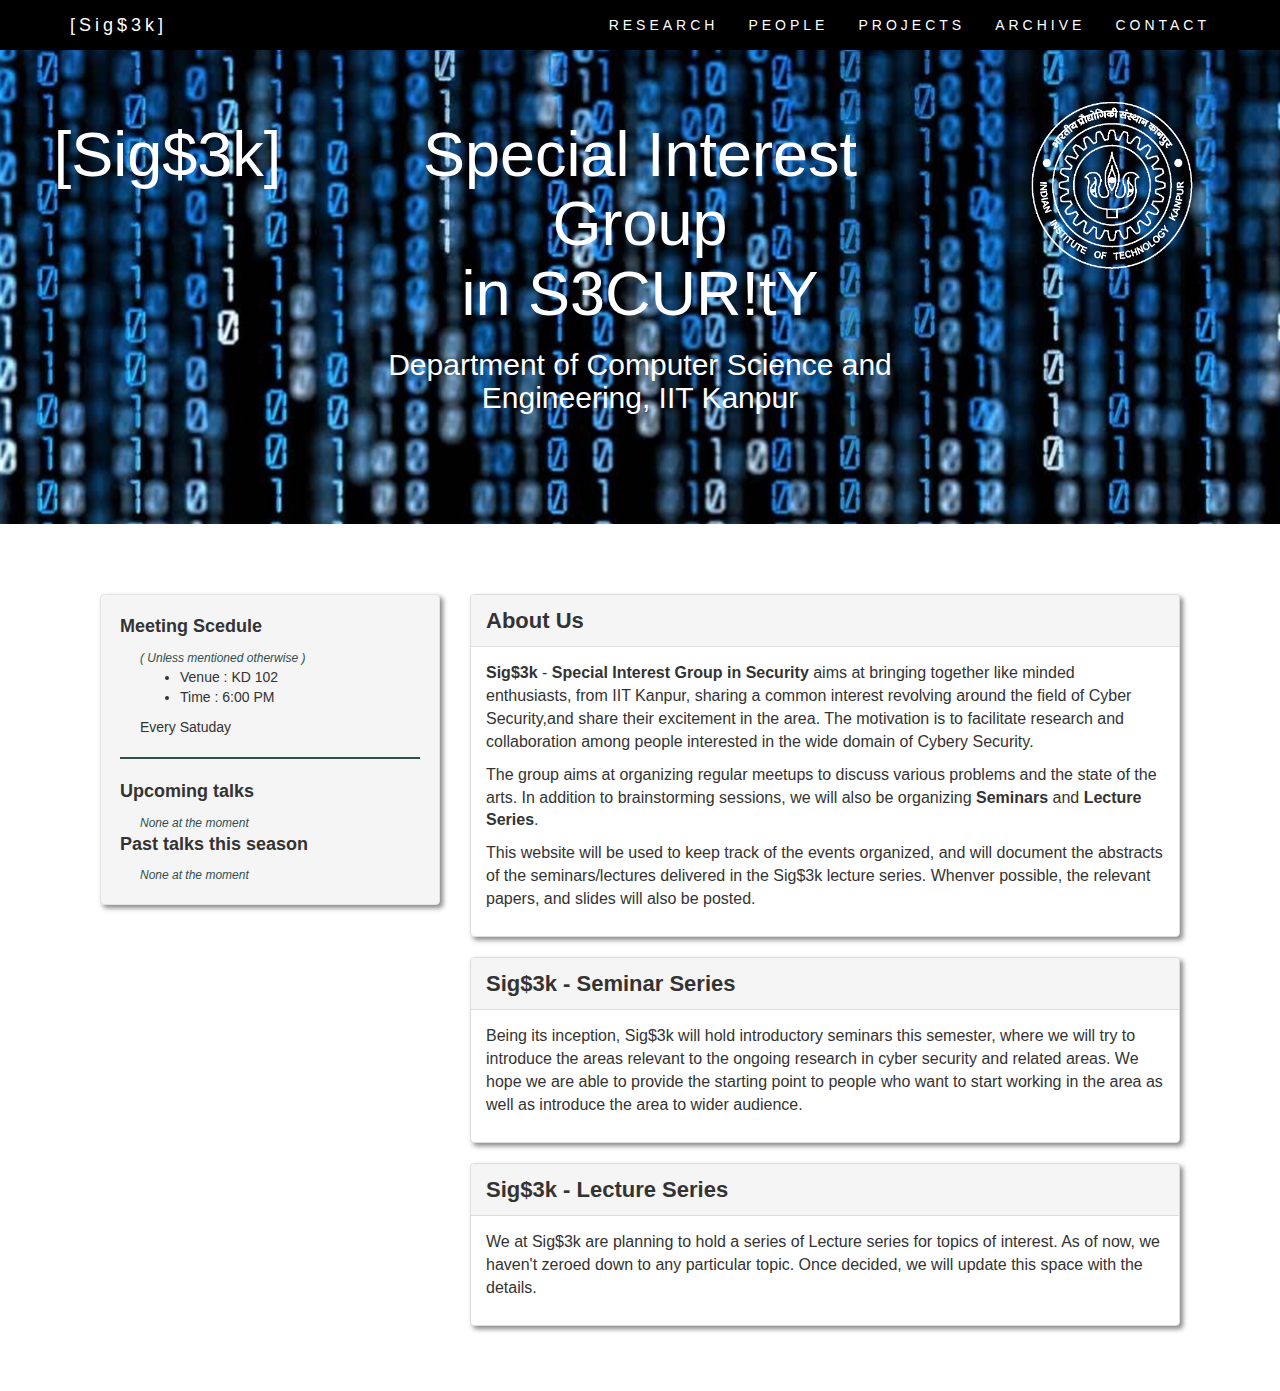
<file: index.html>
<!DOCTYPE html>
<html lang="en">
    <head>
        <title> [Sig$3k] </title>
        <meta charset="utf-8">
        <meta name="viewport" content="width=device-width, initial-scale=1">
        <link rel="stylesheet" href="https://maxcdn.bootstrapcdn.com/bootstrap/3.3.7/css/bootstrap.min.css">
        <script src="https://ajax.googleapis.com/ajax/libs/jquery/1.12.4/jquery.min.js"></script>
        <script src="https://maxcdn.bootstrapcdn.com/bootstrap/3.3.7/js/bootstrap.min.js"></script>
        <link rel="stylesheet" type="text/css" href="custom.css">
    </head>
    <body>
        <nav class="navbar navbar-inverse navbar-fixed-top">
          <div class="container">
            <div class="navbar-header">
              <button type="button" class="navbar-toggle" data-toggle="collapse" data-target="#myNavbar">
                <span class="icon-bar"></span>
                <span class="icon-bar"></span>
                <span class="icon-bar"></span> 
              </button>
              <a class="navbar-brand" href="main.html" target="iframe_main">[Sig$3k]</a>
            </div>
            <div class="collapse navbar-collapse" id="myNavbar">
              <ul class="nav navbar-nav navbar-right">
                <li><a href="research.html" target="iframe_main">RESEARCH</a></li>
                <li><a href="people.html" target="iframe_main">PEOPLE</a></li>
                <li><a href="projects.html" target="iframe_main">PROJECTS</a></li>
                <li><a href="archive.html" target="iframe_main">ARCHIVE</a></li>
                <li><a href="contact.html" target="iframe_main">CONTACT</a></li>
              </ul>
            </div>
          </div>
        </nav>

        <div class="jumbotron text-center">
            <div class="row">
                <div class="col-sm-3">
                    <h1>[Sig$3k]</h1>
                </div>
                <div class="col-sm-6">
                    <h1> Special Interest Group <br>in S3CUR!tY </h1>
                    <h2>Department of Computer Science and Engineering, IIT Kanpur</h2>
                </div>
                <div class="col-sm-3">
                    <img src="images/logo-IITK.gif"style="width:180px;height:170px;"/>
                </div>
            </div>
        </div> 
        <div id="myFrame" class="container-fluid">
            <iframe src="main.html" 
                    onload="this.style.height=this.contentWindow.document.body.scrollHeight +'px'; " 
                    width="100%" frameborder="0" scrolling="no" name="iframe_main">
            </iframe>
        </div>  
    </body>
</html>
</file>
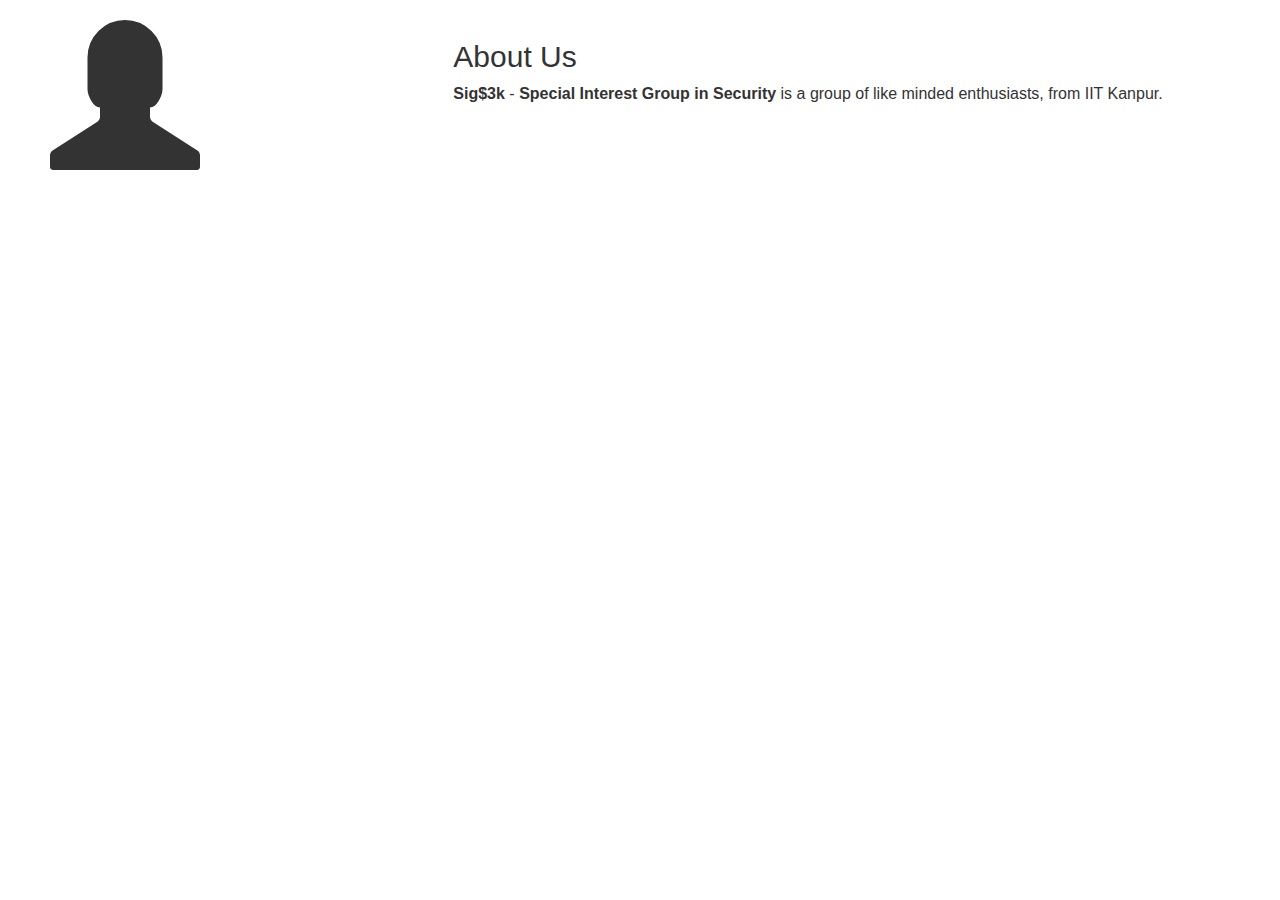
<file: about.html>
<html lang="en">
    <head>
        <title> SigSec </title>
        <meta charset="utf-8">
        <meta name="viewport" content="width=device-width, initial-scale=1">
        <link rel="stylesheet" href="https://maxcdn.bootstrapcdn.com/bootstrap/3.3.7/css/bootstrap.min.css">
        <script src="https://ajax.googleapis.com/ajax/libs/jquery/1.12.4/jquery.min.js"></script>
        <script src="https://maxcdn.bootstrapcdn.com/bootstrap/3.3.7/js/bootstrap.min.js"></script>
        <link rel="stylesheet" type="text/css" href="custom.css">
    </head>
    <body>
        <div id="about" class="container-fluid">
            <div class="row">
                <div class="col-sm-4">
                    <span class="glyphicon glyphicon-user logo"></span>
                </div>      
                <div class="col-sm-8">
                    <h2> About Us </h2>
                    <p><b>Sig$3k</b> - <b>Special Interest Group in Security </b> is a group of like minded enthusiasts, from IIT Kanpur.</p>
                </div>
            </div>
        </div>
    </body>
</html>
</file>
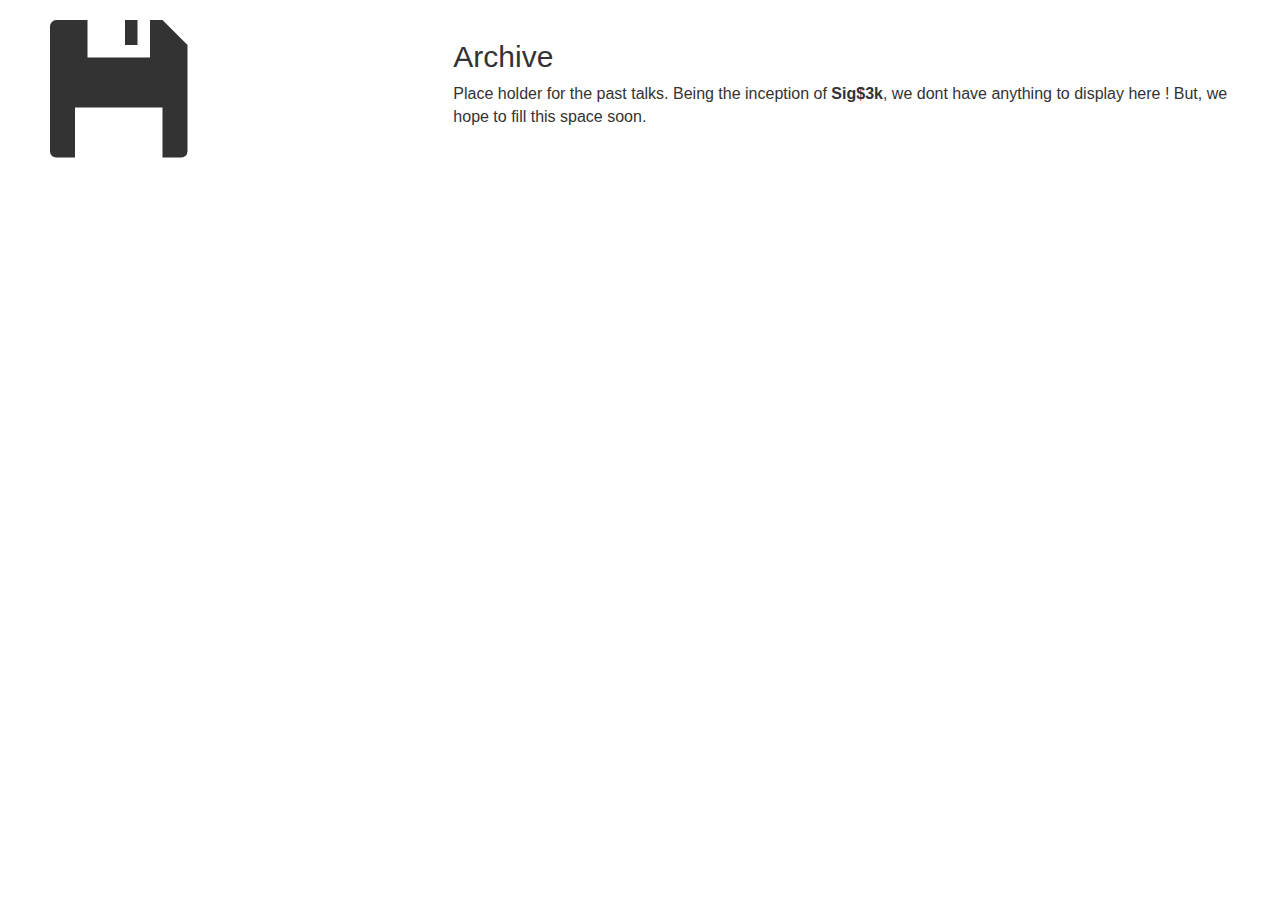
<file: archive.html>
<html lang="en">
    <head>
        <title> SigSec </title>
        <meta charset="utf-8">
        <meta name="viewport" content="width=device-width, initial-scale=1">
        <link rel="stylesheet" href="https://maxcdn.bootstrapcdn.com/bootstrap/3.3.7/css/bootstrap.min.css">
        <script src="https://ajax.googleapis.com/ajax/libs/jquery/1.12.4/jquery.min.js"></script>
        <script src="https://maxcdn.bootstrapcdn.com/bootstrap/3.3.7/js/bootstrap.min.js"></script>
        <link rel="stylesheet" type="text/css" href="custom.css">
    </head>
    <body>
        <div id="about" class="container-fluid">
            <div class="row">
                <div class="col-sm-4">
                    <span class="glyphicon glyphicon-floppy-disk logo"></span>
                </div>      
                <div class="col-sm-8">
                    <h2> Archive </h2>
                    <p>Place holder for the past talks. Being the inception of <b>Sig$3k</b>, we dont have anything to display here ! But, we hope to fill this space soon. </p>
                </div>
            </div>
        </div>
    </body>
</html>
</file>
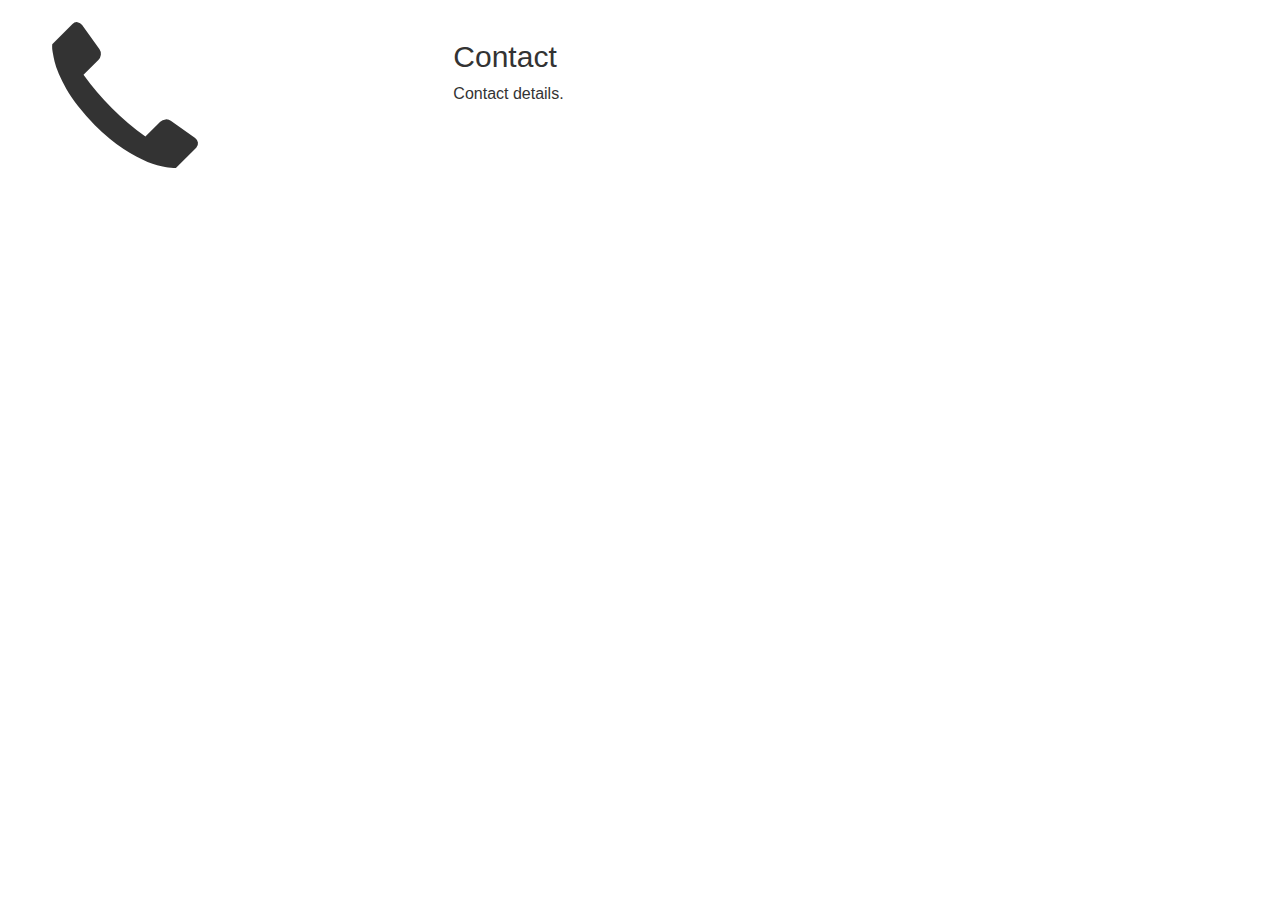
<file: contact.html>
<html lang="en">
    <head>
        <title> SigSec </title>
        <meta charset="utf-8">
        <meta name="viewport" content="width=device-width, initial-scale=1">
        <link rel="stylesheet" href="https://maxcdn.bootstrapcdn.com/bootstrap/3.3.7/css/bootstrap.min.css">
        <script src="https://ajax.googleapis.com/ajax/libs/jquery/1.12.4/jquery.min.js"></script>
        <script src="https://maxcdn.bootstrapcdn.com/bootstrap/3.3.7/js/bootstrap.min.js"></script>
        <link rel="stylesheet" type="text/css" href="custom.css">
    </head>
    <body>
        <div id="about" class="container-fluid">
            <div class="row">
                <div class="col-sm-4">
                    <span class="glyphicon glyphicon-earphone logo"></span>
                </div>      
                <div class="col-sm-8">
                    <h2> Contact </h2>
                    <p>Contact details.</p>
                </div>
            </div>
        </div>
    </body>
</html>
</file>
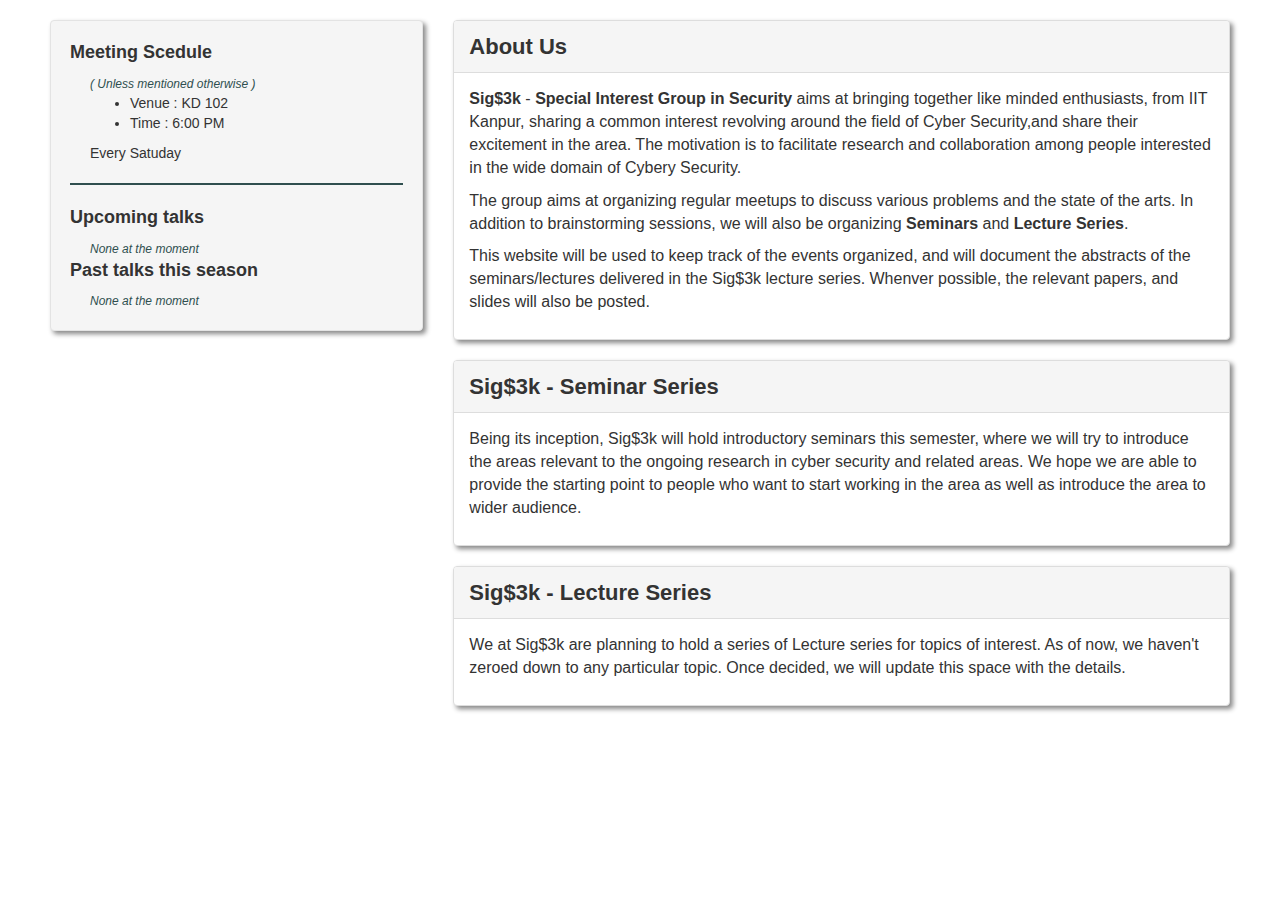
<file: main.html>
<html lang="en">
    <head>
        <title> SigSec </title>
        <meta charset="utf-8">
        <meta name="viewport" content="width=device-width, initial-scale=1">
        <link rel="stylesheet" href="https://maxcdn.bootstrapcdn.com/bootstrap/3.3.7/css/bootstrap.min.css">
        <script src="https://ajax.googleapis.com/ajax/libs/jquery/1.12.4/jquery.min.js"></script>
        <script src="https://maxcdn.bootstrapcdn.com/bootstrap/3.3.7/js/bootstrap.min.js"></script>
        <link rel="stylesheet" type="text/css" href="custom.css">
    </head>
    <body>
        <div id="about" class="container-fluid">
            <div class="row">
                <div class="col-sm-4">
                    <div class="well shadow">
                        <div class="heading"> Meeting Scedule </div>
                        <div class="content">
                            <div class="secondary"> ( Unless mentioned otherwise )</div>
                            <ul>
                                <li>Venue : KD 102</li>
                                <li>Time  : 6:00 PM</li>
                            </ul>
                            Every Satuday
                        </div>
                        <hr>
                        <div class="heading"> Upcoming talks </div>
                        <div class="content"> 
                            <div class="secondary"> None at the moment</div>
                        </div>
                        <div class="heading"> Past talks this season</div>
                        <div class="content"> 
                            <div class="secondary"> None at the moment</div>
                        </div>
                    </div>
                </div>      
                <div class="col-sm-8">
                    <div class="panel panel-default shadow">
                        <div class="panel-heading" style="font-size: 22px;"> <b>About Us</b> </div>
                        <div class="panel-body"><p><b>Sig$3k</b> - <b>Special Interest Group in Security </b> aims at bringing together like minded enthusiasts, from IIT Kanpur, sharing a common interest revolving around the field of Cyber Security,and share their excitement in the area. The motivation is to facilitate research and collaboration among people interested in the wide domain of Cybery Security.</p>
                        <p>The group aims at organizing regular meetups to discuss various problems and the state of the arts. In addition to brainstorming sessions, we will also be organizing <b>Seminars</b> and <b>Lecture Series</b>.</p>
                        <p>This website will be used to keep track of the events organized, and will document the abstracts of the seminars/lectures delivered in the Sig$3k lecture series. Whenver possible, the relevant papers, and slides will also be posted.</p>
                        </div>
                    </div>
                    <div class="panel panel-default shadow">
                        <div class="panel-heading" style="font-size: 22px;"> <b>Sig$3k - Seminar Series</b> </div>
                        <div class="panel-body"><p>Being its inception, Sig$3k will hold introductory seminars this semester, where we will try to introduce the areas relevant to the ongoing research in cyber security and related areas. We hope we are able to provide the starting point to people who want to start working in the area as well as introduce the area to wider audience.</p>
                        </div>
                    </div>
                    <div class="panel panel-default shadow">
                        <div class="panel-heading" style="font-size: 22px;"> <b>Sig$3k - Lecture Series</b> </div>
                        <div class="panel-body"><p>We at Sig$3k are planning to hold a series of Lecture series for topics of interest. As of now, we haven't zeroed down to any particular topic. Once decided, we will update this space with the details.  </p>
                        </div>
                    </div>
                </div>
            </div>
        </div>
    </body>
</html>
</file>
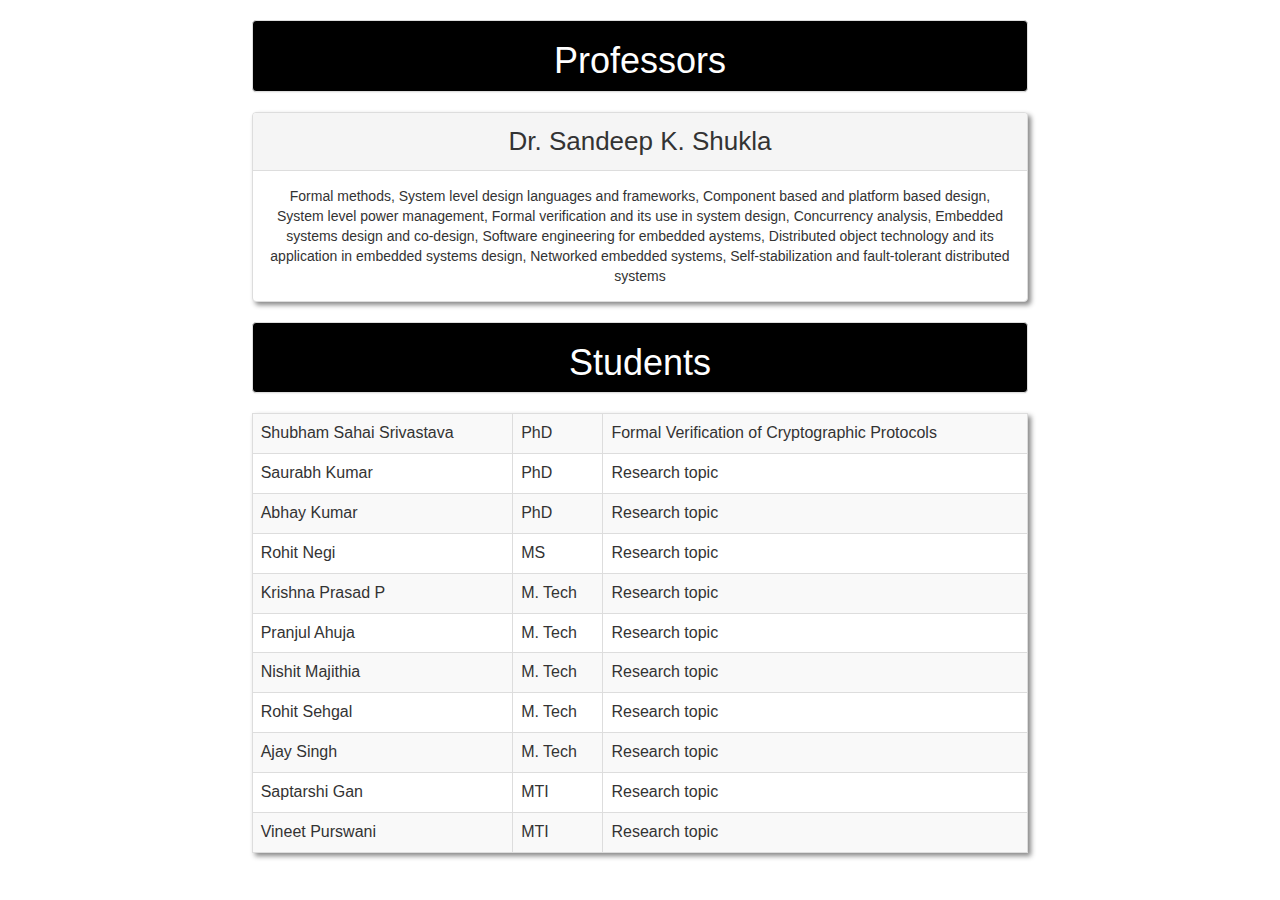
<file: people.html>
<html lang="en">
    <head>
        <title> People </title>
        <meta charset="utf-8">
        <meta name="viewport" content="width=device-width, initial-scale=1">
        <link rel="stylesheet" href="https://maxcdn.bootstrapcdn.com/bootstrap/3.3.7/css/bootstrap.min.css">
        <script src="https://ajax.googleapis.com/ajax/libs/jquery/1.12.4/jquery.min.js"></script>
        <script src="https://maxcdn.bootstrapcdn.com/bootstrap/3.3.7/js/bootstrap.min.js"></script>
        <link rel="stylesheet" type="text/css" href="custom.css">
    </head>
    <body>
        <center>
            <div id="about" class="container-fluid">
                <div class="row">
                    <div class="col-sm-2"></div>
                    <div class="col-sm-8">
                        <div class="panel panel-default bg-black"><p><h1>Professors</h1></p> </div>
                        <div class="panel panel-default shadow">
                            <div class="panel-heading prof ">Dr. Sandeep K. Shukla</div>
                            <div class="panel-body">Formal methods, System level design languages and frameworks, Component based and platform based design, System level power management, Formal verification and its use in system design, Concurrency analysis, Embedded systems design and co-design, Software engineering for embedded aystems, Distributed object technology and its application in embedded systems design, Networked embedded systems, Self-stabilization and fault-tolerant distributed systems</div>
                        </div>

                        <div class="panel panel-default bg-black"><p><h1>Students</h1></p> </div>
                        <table class="table table-striped table-bordered shadow">
                            <tbody>
                                <tr>
                                    <td>Shubham Sahai Srivastava</td>
                                    <td>PhD</td>
                                    <td>Formal Verification of Cryptographic Protocols</td>
                                </tr>
                                <tr>
                                    <td>Saurabh Kumar</td>
                                    <td>PhD</td>
                                    <td>Research topic</td>
                                </tr>
                                <tr>
                                    <td>Abhay Kumar</td>
                                    <td>PhD</td>
                                    <td>Research topic</td>
                                </tr>
                                <tr>
                                    <td>Rohit Negi</td>
                                    <td>MS</td>
                                    <td>Research topic</td>
                                </tr>
                                <tr>
                                    <td>Krishna Prasad P</td>
                                    <td>M. Tech</td>
                                    <td>Research topic</td>
                                </tr>
                                <tr>
                                    <td>Pranjul Ahuja</td>
                                    <td>M. Tech</td>
                                    <td>Research topic</td>
                                </tr>
                                <tr>
                                    <td>Nishit Majithia</td>
                                    <td>M. Tech</td>
                                    <td>Research topic</td>
                                </tr>
                                <tr>
                                    <td>Rohit Sehgal</td>
                                    <td>M. Tech</td>
                                    <td>Research topic</td>
                                </tr>
                                <tr>
                                    <td>Ajay Singh</td>
                                    <td>M. Tech</td>
                                    <td>Research topic</td>
                                </tr>
                                <tr>
                                    <td>Saptarshi Gan</td>
                                    <td>MTI</td>
                                    <td>Research topic</td>
                                </tr>
                                <tr>
                                    <td>Vineet Purswani</td>
                                    <td>MTI</td>
                                    <td>Research topic</td>
                                </tr>
                            </tbody>
                        </table>

                    </div>
                    <div class="col-sm-2"></div>
                    </div>
                </div>
            </div>
        </center>
    </body>
</html>
</file>
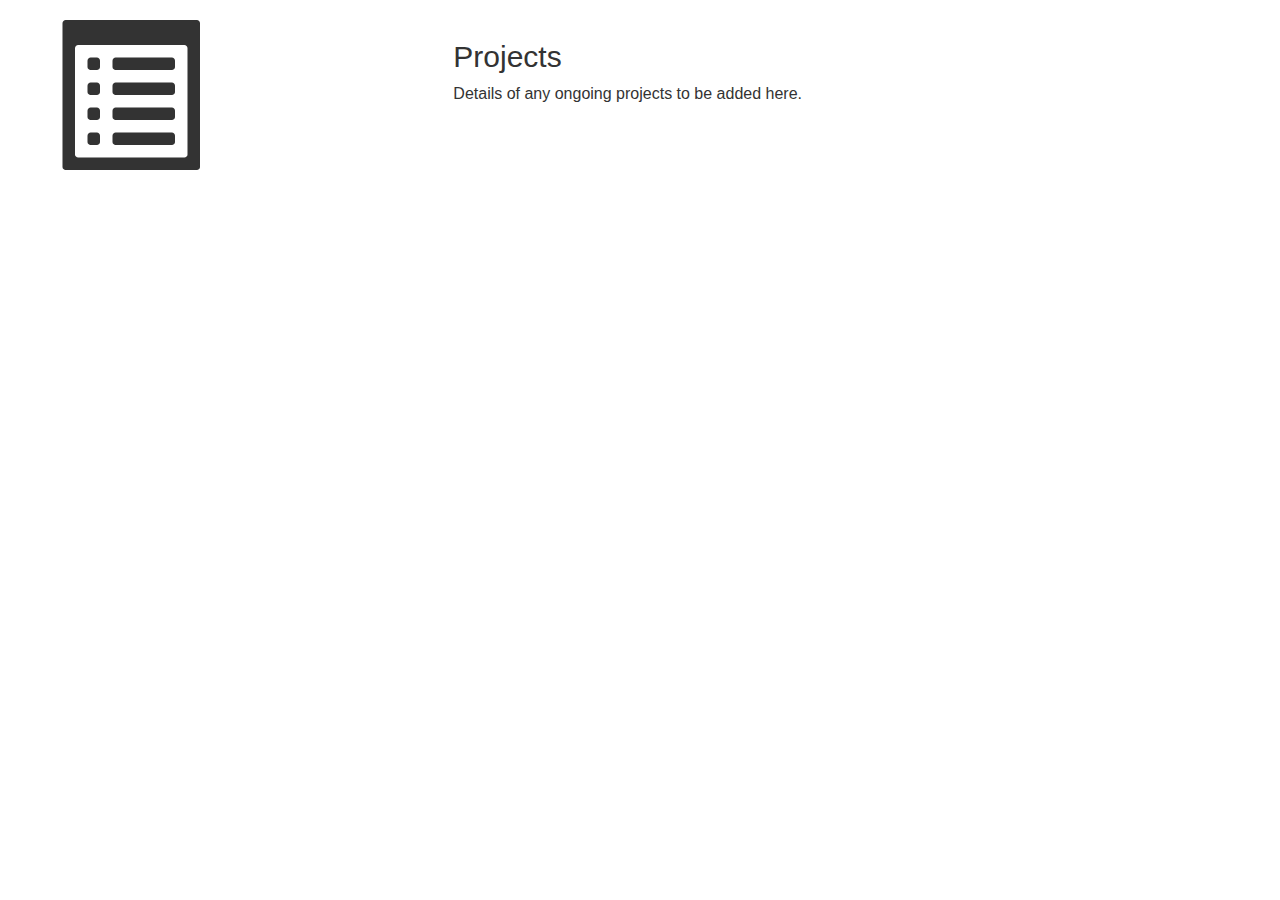
<file: projects.html>
<html lang="en">
    <head>
        <title> SigSec </title>
        <meta charset="utf-8">
        <meta name="viewport" content="width=device-width, initial-scale=1">
        <link rel="stylesheet" href="https://maxcdn.bootstrapcdn.com/bootstrap/3.3.7/css/bootstrap.min.css">
        <script src="https://ajax.googleapis.com/ajax/libs/jquery/1.12.4/jquery.min.js"></script>
        <script src="https://maxcdn.bootstrapcdn.com/bootstrap/3.3.7/js/bootstrap.min.js"></script>
        <link rel="stylesheet" type="text/css" href="custom.css">
    </head>
    <body>
        <div id="about" class="container-fluid">
            <div class="row">
                <div class="col-sm-4">
                    <span class="glyphicon glyphicon-list-alt logo"></span>
                </div>      
                <div class="col-sm-8">
                    <h2> Projects </h2>
                    <p>Details of any ongoing projects to be added here.</p>
                </div>
            </div>
        </div>
    </body>
</html>
</file>
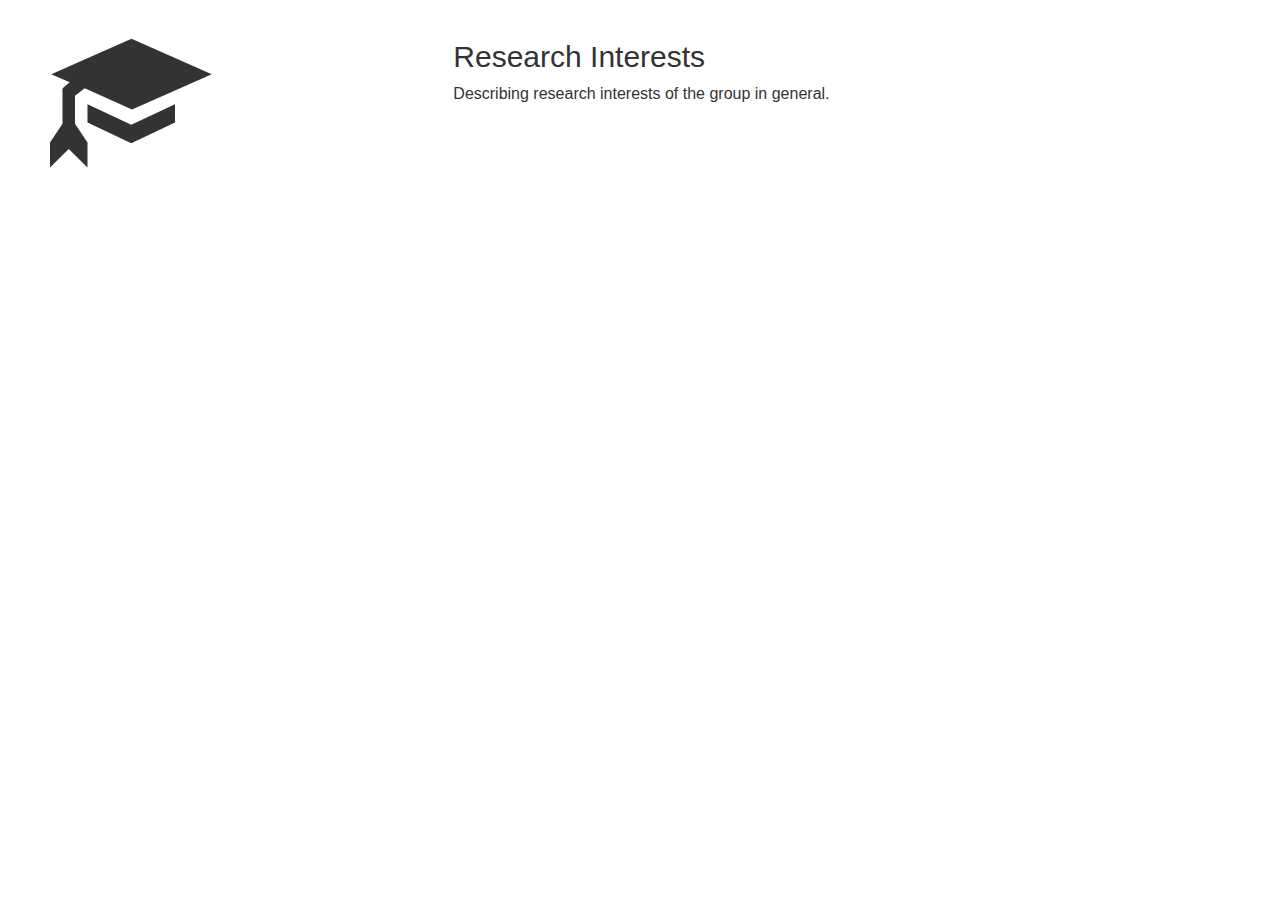
<file: research.html>
<html lang="en">
    <head>
        <title> SigSec </title>
        <meta charset="utf-8">
        <meta name="viewport" content="width=device-width, initial-scale=1">
        <link rel="stylesheet" href="https://maxcdn.bootstrapcdn.com/bootstrap/3.3.7/css/bootstrap.min.css">
        <script src="https://ajax.googleapis.com/ajax/libs/jquery/1.12.4/jquery.min.js"></script>
        <script src="https://maxcdn.bootstrapcdn.com/bootstrap/3.3.7/js/bootstrap.min.js"></script>
        <link rel="stylesheet" type="text/css" href="custom.css">
    </head>
    <body>
        <div id="about" class="container-fluid">
            <div class="row">
                <div class="col-sm-4">
                    <span class="glyphicon glyphicon-education logo"></span>
                </div>      
                <div class="col-sm-8">
                    <h2> Research Interests </h2>
                    <p>Describing research interests of the group in general.</p>
                </div>
            </div>
        </div>
    </body>
</html>
</file>
<file: custom.css>
@media screen and (max-width: 768px) {
    .col-sm-4 {
                text-align: center;
                        margin: 25px 0;
                            
    }

}

hr {
    border: 1px solid #2f4f4f;
}
.shadow {
        box-shadow:  3px 3px 5px #888888;
}

.jumbotron {
    background-image: url("images/sec_bg.jpeg");
    color : #ffffff;
    padding : 100px 25px;
}

.heading {
    font-size: 18px;
    font-weight: bold;
    padding-bottom: 10px;
}

.content {
    padding-left: 20px;
}
.secondary {
    font-size: 12px;
    color: #2f4f4f;
    font-style: italic;
}
.bg-black {
    background-color : #000000;
    color: #ffffff;
}

.container-fluid {
    padding : 20px 50px; 
}

.logo {
        font-size: 150px;

}

p {
    font-size: 16px;
   /* padding : 25px 25px;*/
}
.navbar {
    margin-bottom: 0;
    background-color: #000000;
    z-index: 9999;
    border: 0;
    font-size: 14px !important;
    line-height: 1.42857143 !important;
    letter-spacing: 4px;
    border-radius: 0;
}

.navbar li a, .navbar .navbar-brand {
    color: #fff !important;
}

.navbar-nav li a:hover, .navbar-nav li.active a {
    color: #000000 !important;
    background-color: #cccccc !important;
}

.navbar-default .navbar-toggle {
    border-color: transparent;
    color: #fff !important;
}

.prof {
    font-size: 26px;
}
</file>
